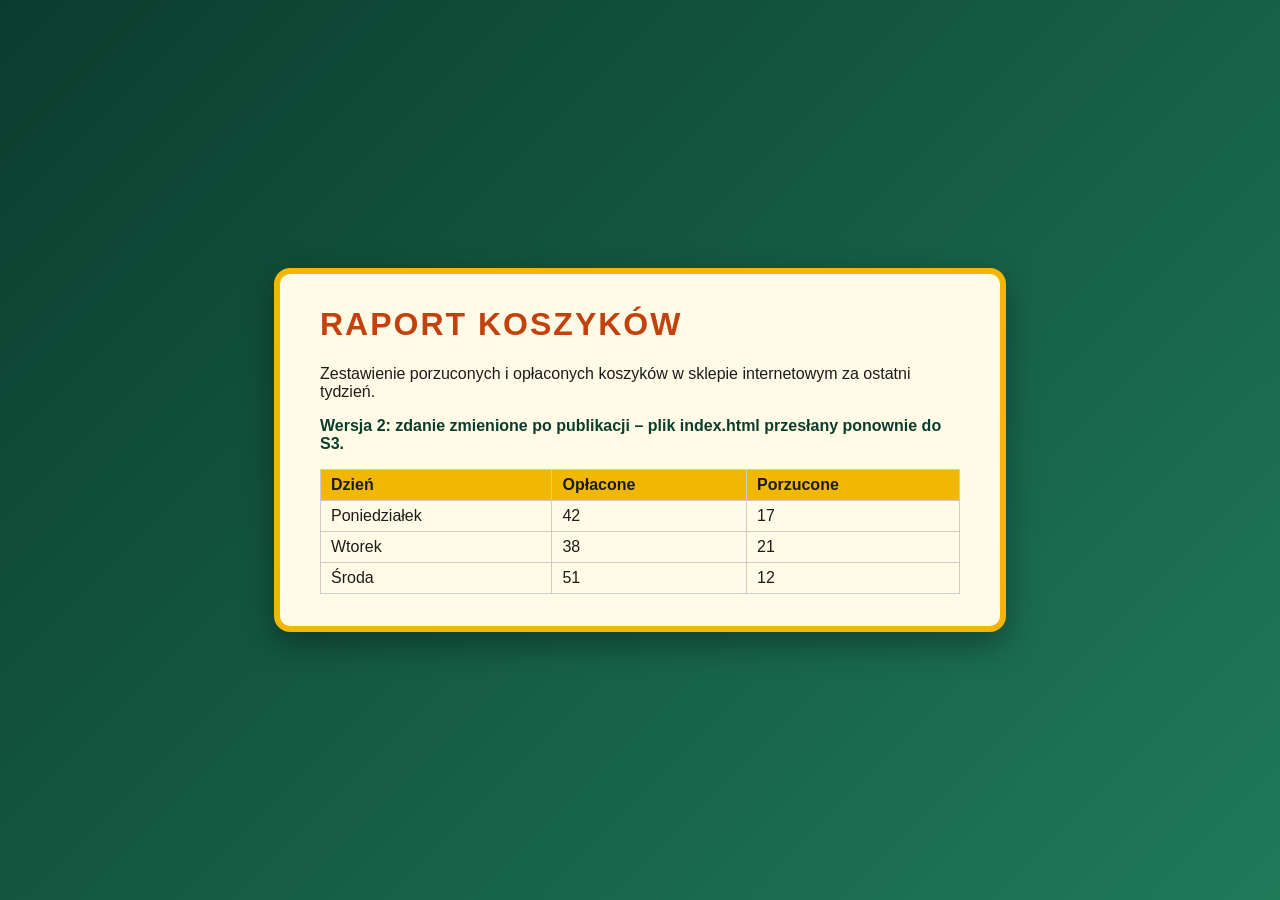
<file: www/index.html>
<!DOCTYPE html>
<html lang="pl">
<head>
  <meta charset="utf-8">
  <meta name="viewport" content="width=device-width, initial-scale=1">
  <title>Raport koszyków</title>
  <link rel="stylesheet" href="style.css">
</head>
<body>
  <main class="karta">
    <h1>Raport koszyków</h1>
    <p>Zestawienie porzuconych i opłaconych koszyków w sklepie internetowym za ostatni tydzień.</p>
    <p id="zdanie">Wersja 2: zdanie zmienione po publikacji – plik index.html przesłany ponownie do S3.</p>
    <table>
      <tr><th>Dzień</th><th>Opłacone</th><th>Porzucone</th></tr>
      <tr><td>Poniedziałek</td><td>42</td><td>17</td></tr>
      <tr><td>Wtorek</td><td>38</td><td>21</td></tr>
      <tr><td>Środa</td><td>51</td><td>12</td></tr>
    </table>
  </main>
</body>
</html>
</file>
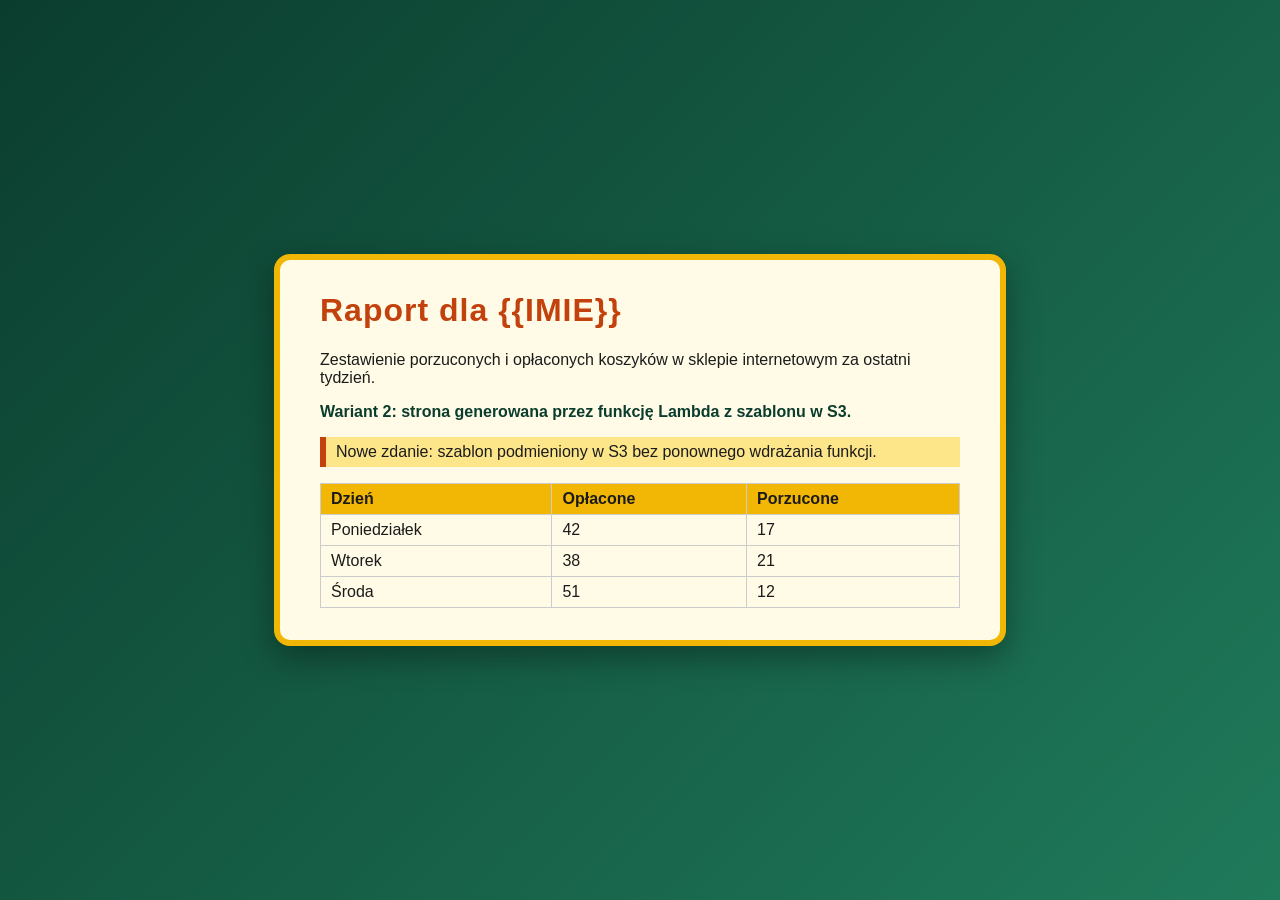
<file: szablon/template.html>
<!DOCTYPE html>
<html lang="pl">
<head>
  <meta charset="utf-8">
  <meta name="viewport" content="width=device-width, initial-scale=1">
  <title>Raport koszyków</title>
  <style>
    body {
      margin: 0;
      min-height: 100vh;
      font-family: "Segoe UI", Arial, sans-serif;
      background: linear-gradient(135deg, #0b3d2e, #1f7a5a);
      color: #1b1b1b;
      display: flex;
      align-items: center;
      justify-content: center;
    }
    .karta {
      background: #fffbe6;
      border: 6px solid #f2b705;
      border-radius: 16px;
      padding: 32px 40px;
      max-width: 640px;
      box-shadow: 0 12px 32px rgba(0, 0, 0, 0.35);
    }
    h1 { margin-top: 0; color: #c2410c; letter-spacing: 1px; }
    #zdanie { font-weight: bold; color: #0b3d2e; }
    table { border-collapse: collapse; width: 100%; }
    th, td { border: 1px solid #ccc; padding: 6px 10px; text-align: left; }
    th { background: #f2b705; }
    .nowe { background: #fde68a; padding: 6px 10px; border-left: 6px solid #c2410c; }
  </style>
</head>
<body>
  <main class="karta">
    <h1>Raport dla {{IMIE}}</h1>
    <p>Zestawienie porzuconych i opłaconych koszyków w sklepie internetowym za ostatni tydzień.</p>
    <p id="zdanie">Wariant 2: strona generowana przez funkcję Lambda z szablonu w S3.</p>
    <p class="nowe">Nowe zdanie: szablon podmieniony w S3 bez ponownego wdrażania funkcji.</p>
    <table>
      <tr><th>Dzień</th><th>Opłacone</th><th>Porzucone</th></tr>
      <tr><td>Poniedziałek</td><td>42</td><td>17</td></tr>
      <tr><td>Wtorek</td><td>38</td><td>21</td></tr>
      <tr><td>Środa</td><td>51</td><td>12</td></tr>
    </table>
  </main>
</body>
</html>
</file>
<file: www/style.css>
body {
  margin: 0;
  min-height: 100vh;
  font-family: "Segoe UI", Arial, sans-serif;
  /* wyraźna zmiana stylu: ciemnozielone tło z gradientem */
  background: linear-gradient(135deg, #0b3d2e, #1f7a5a);
  color: #1b1b1b;
  display: flex;
  align-items: center;
  justify-content: center;
}

.karta {
  background: #fffbe6;
  border: 6px solid #f2b705;
  border-radius: 16px;
  padding: 32px 40px;
  max-width: 640px;
  box-shadow: 0 12px 32px rgba(0, 0, 0, 0.35);
}

h1 {
  margin-top: 0;
  color: #c2410c;
  text-transform: uppercase;
  letter-spacing: 2px;
}

#zdanie {
  font-weight: bold;
  color: #0b3d2e;
}

table {
  border-collapse: collapse;
  width: 100%;
}

th, td {
  border: 1px solid #ccc;
  padding: 6px 10px;
  text-align: left;
}

th {
  background: #f2b705;
}
</file>
